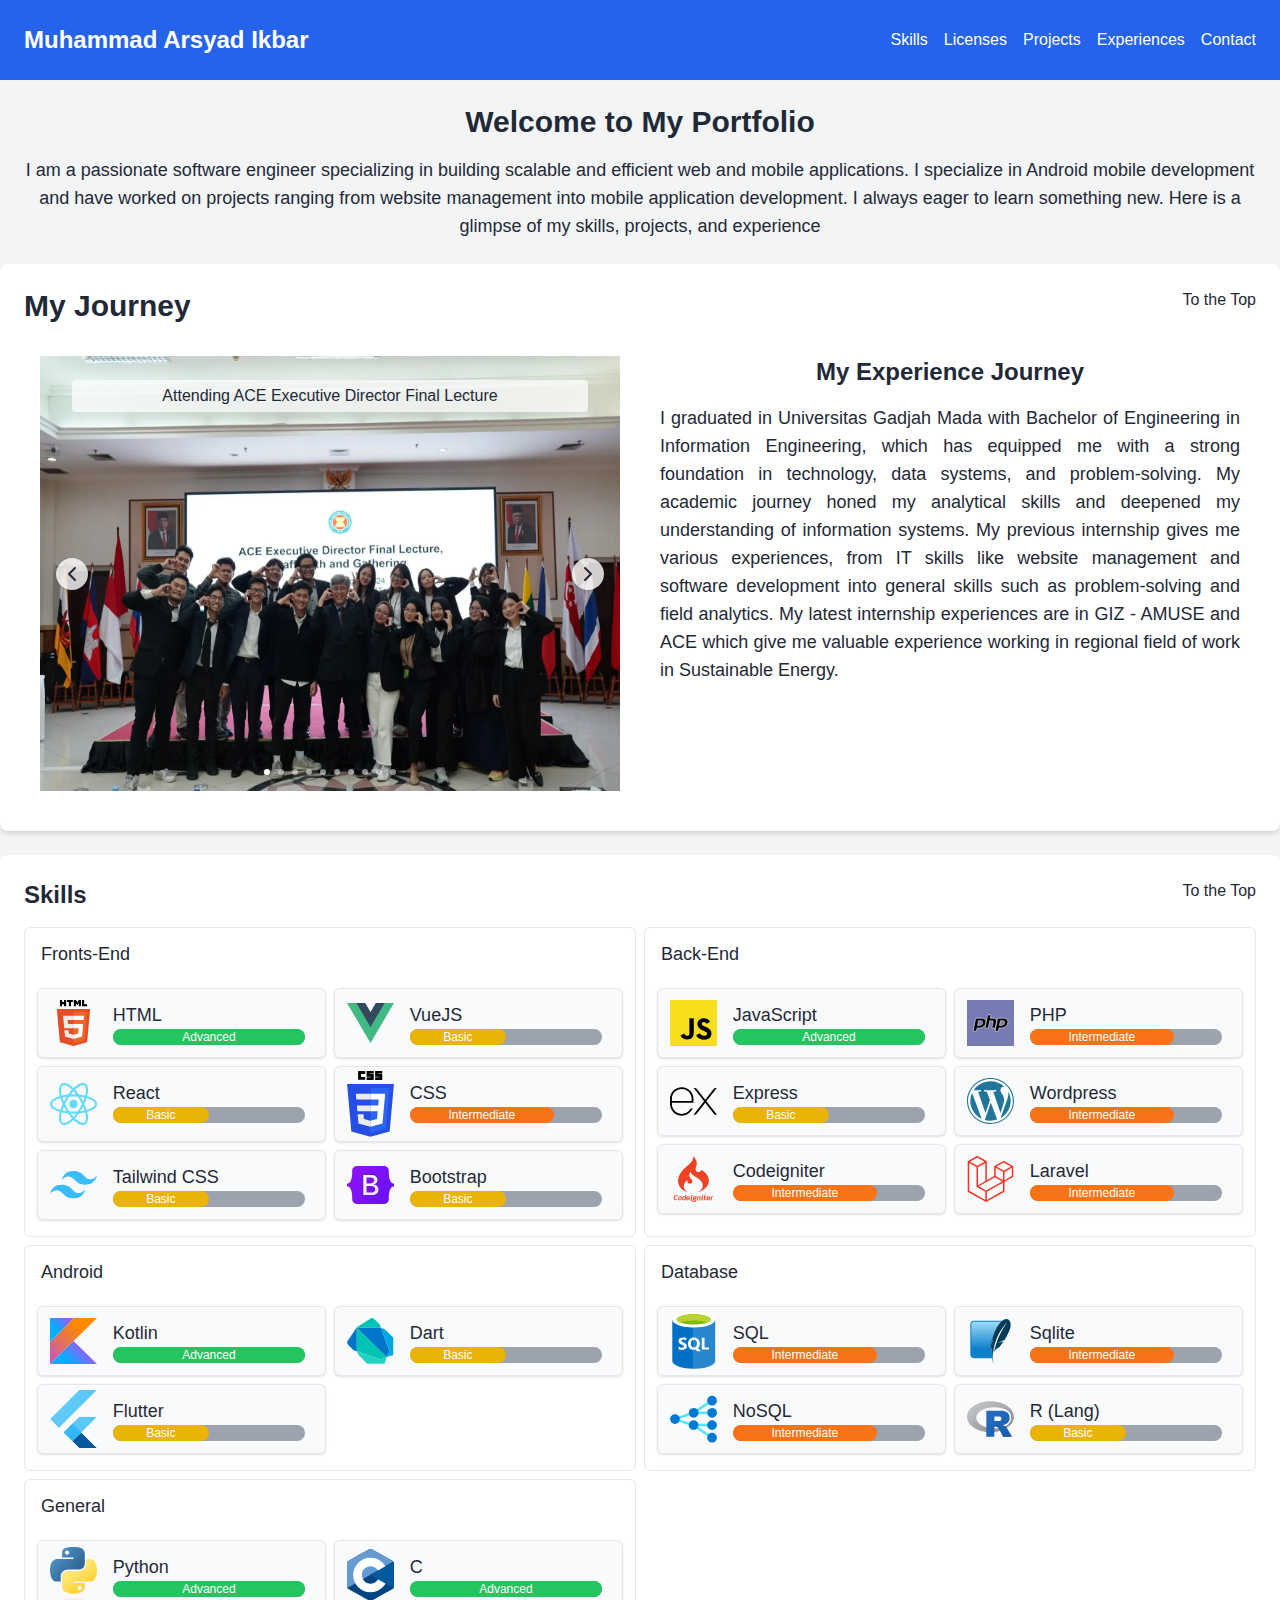
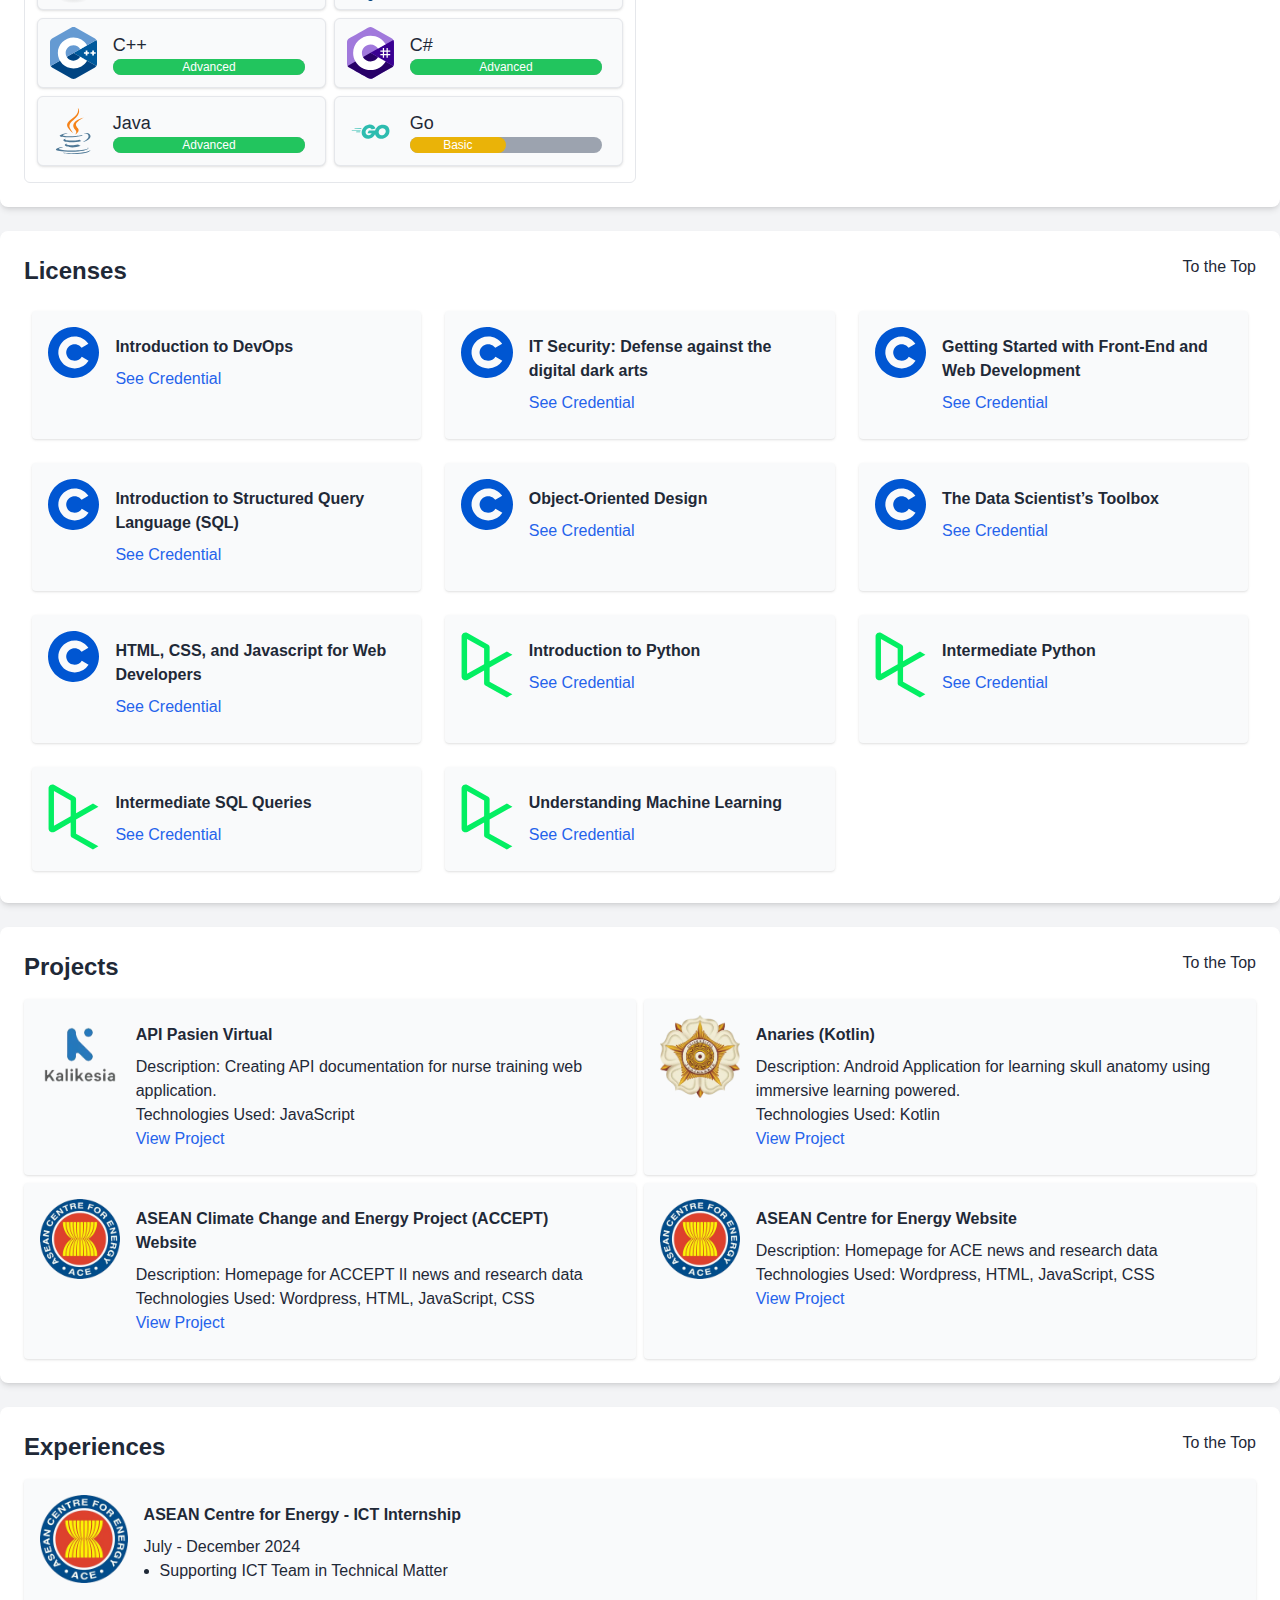
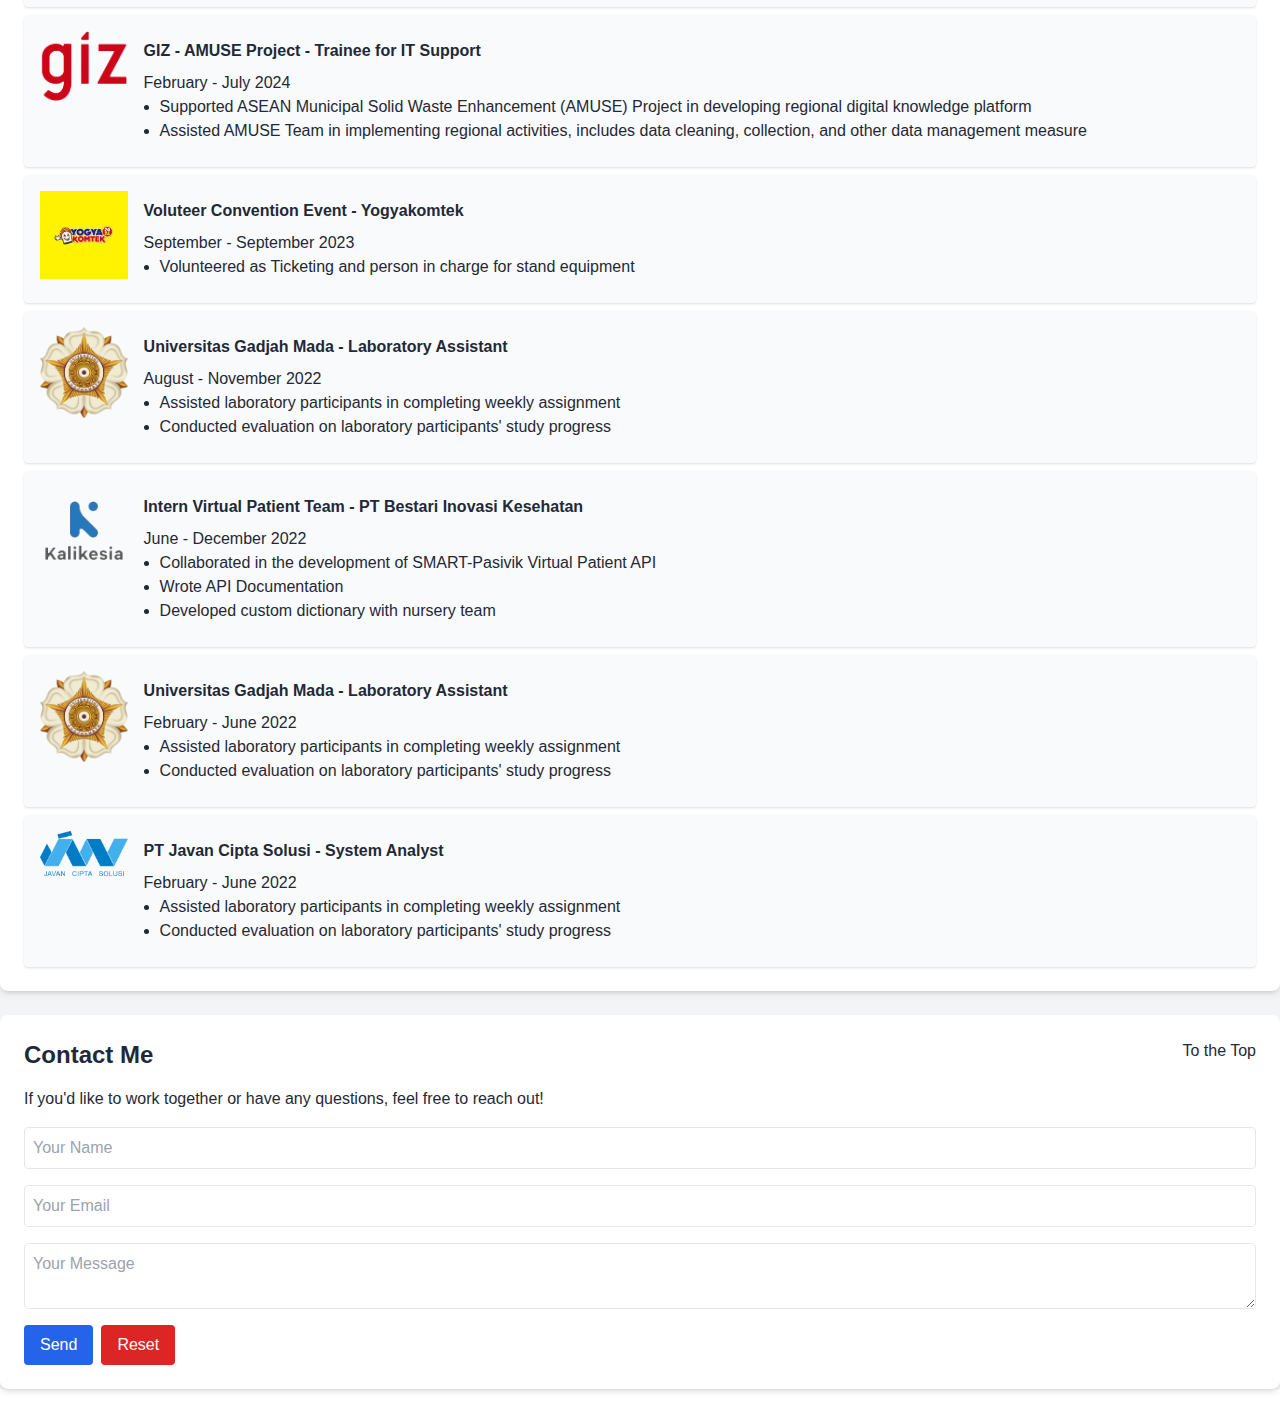
<file: index.html>
<!DOCTYPE html><html lang="en"><head><meta charSet="utf-8" data-next-head=""/><meta name="viewport" content="width=device-width" data-next-head=""/><link rel="preload" href="/_next/static/css/668e60b09aa4da7c.css" as="style"/><link rel="stylesheet" href="/_next/static/css/668e60b09aa4da7c.css" data-n-g=""/><noscript data-n-css=""></noscript><script defer="" noModule="" src="/_next/static/chunks/polyfills-42372ed130431b0a.js"></script><script src="/_next/static/chunks/webpack-b24c6ae2fe3d4876.js" defer=""></script><script src="/_next/static/chunks/framework-a4ddb9b21624b39b.js" defer=""></script><script src="/_next/static/chunks/main-701539f39e9cdeeb.js" defer=""></script><script src="/_next/static/chunks/pages/_app-b00a32c593f2c20a.js" defer=""></script><script src="/_next/static/chunks/838-049c6264332675fc.js" defer=""></script><script src="/_next/static/chunks/pages/index-719efd1aec534897.js" defer=""></script><script src="/_next/static/sEEB8o6HtcvoO0X0OKEpX/_buildManifest.js" defer=""></script><script src="/_next/static/sEEB8o6HtcvoO0X0OKEpX/_ssgManifest.js" defer=""></script></head><body class="antialiased"><link rel="preload" as="image" href="assets/working/ace_ganda.webp"/><link rel="preload" as="image" href="assets/working/giz_tunggal.webp"/><link rel="preload" as="image" href="assets/working/giz_ganda_01.webp"/><link rel="preload" as="image" href="assets/working/giz_ganda_03.webp"/><link rel="preload" as="image" href="assets/working/giz_ganda_04.webp"/><link rel="preload" as="image" href="assets/working/giz_ganda_05.webp"/><link rel="preload" as="image" href="assets/working/giz_ganda_06.webp"/><link rel="preload" as="image" href="assets/working/giz_ganda_07.webp"/><link rel="preload" as="image" href="assets/working/giz_ganda_08.webp"/><link rel="preload" as="image" href="assets/working/giz_ganda_09.webp"/><link rel="preload" as="image" href="/assets/work_logo/kalikesia.webp"/><link rel="preload" as="image" href="/assets/work_logo/ugm.webp"/><link rel="preload" as="image" href="/assets/work_logo/ace.webp"/><link rel="preload" as="image" href="/assets/work_logo/giz.webp"/><link rel="preload" as="image" href="/assets/work_logo/yogyakomtek.webp"/><link rel="preload" as="image" href="/assets/work_logo/javan.webp"/><div id="__next"><div class="bg-gray-100 text-gray-800"><header id="topHeader" class="bg-blue-600 text-white p-6"><div class="container mx-auto flex justify-between items-center"><h1 class="text-2xl font-bold">Muhammad Arsyad Ikbar</h1><nav><ul class="hidden lg:flex space-x-4"><li><a href="#skills" style="text-transform:capitalize" class="hover:underline">skills</a></li><li><a href="#licenses" style="text-transform:capitalize" class="hover:underline">licenses</a></li><li><a href="#projects" style="text-transform:capitalize" class="hover:underline">projects</a></li><li><a href="#experiences" style="text-transform:capitalize" class="hover:underline">experiences</a></li><li><a href="#contact" style="text-transform:capitalize" class="hover:underline">contact</a></li></ul></nav></div></header><section class="container mx-auto p-6 text-center"><h2 class="text-3xl font-bold mb-4">Welcome to My Portfolio</h2><p class="text-lg text-pretty">I am a passionate software engineer specializing in building scalable and efficient web and mobile applications. I specialize in Android mobile development and have worked on projects ranging from website management into mobile application development. I always eager to learn something new. Here is a glimpse of my skills, projects, and experience</p></section><section id="image-experience" class="container mx-auto p-6 bg-white shadow-md rounded-lg mb-6"><div class="flex justify-between"><h3 class="mb-4 text-3xl text-center font-bold">My Journey</h3><a href="# " class="hover:underline">To the Top</a></div><div class="flex md:flex-row flex-col justify-between items-start gap-2"><div class="md:w-1/2 p-4"><div class="overflow-hidden relative"><div class="flex transition-transform ease-in-out duration-700" style="transform:translateX(-0%)"><img src="assets/working/ace_ganda.webp" alt="ace_ganda"/><img src="assets/working/giz_tunggal.webp" alt="giz_tunggal"/><img src="assets/working/giz_ganda_01.webp" alt="giz_ganda_01"/><img src="assets/working/giz_ganda_03.webp" alt="giz_ganda_03"/><img src="assets/working/giz_ganda_04.webp" alt="giz_ganda_04"/><img src="assets/working/giz_ganda_05.webp" alt="giz_ganda_05"/><img src="assets/working/giz_ganda_06.webp" alt="giz_ganda_06"/><img src="assets/working/giz_ganda_07.webp" alt="giz_ganda_07"/><img src="assets/working/giz_ganda_08.webp" alt="giz_ganda_08"/><img src="assets/working/giz_ganda_09.webp" alt="giz_ganda_09"/></div><div class="hidden absolute inset-0 mt-2 sm:flex items-start justify-center py-4 px-8 "><p class="text-center text-base bg-white/70 rounded w-full p-1">Attending ACE Executive Director Final Lecture</p></div><div class="absolute inset-0 flex items-center justify-between p-4"><button class="p-1 rounded-full shadow bg-white/80 text-gray-800 hover:bg-white"><svg xmlns="http://www.w3.org/2000/svg" width="24" height="24" viewBox="0 0 24 24" fill="none" stroke="currentColor" stroke-width="2" stroke-linecap="round" stroke-linejoin="round"><polyline points="15 18 9 12 15 6"></polyline></svg></button><button class="p-1 rounded-full shadow bg-white/80 text-gray-800 hover:bg-white"><svg xmlns="http://www.w3.org/2000/svg" width="24" height="24" viewBox="0 0 24 24" fill="none" stroke="currentColor" stroke-width="2" stroke-linecap="round" stroke-linejoin="round"><polyline points="9 18 15 12 9 6"></polyline></svg></button></div><div class="absolute bottom-4 right-0 left-0"><div class="flex items-center justify-center gap-2"><div class="transition-all w-1.5 h-1.5 bg-white rounded-full  p-0.5"></div><div class="transition-all w-1.5 h-1.5 bg-white rounded-full  bg-opacity-50"></div><div class="transition-all w-1.5 h-1.5 bg-white rounded-full  bg-opacity-50"></div><div class="transition-all w-1.5 h-1.5 bg-white rounded-full  bg-opacity-50"></div><div class="transition-all w-1.5 h-1.5 bg-white rounded-full  bg-opacity-50"></div><div class="transition-all w-1.5 h-1.5 bg-white rounded-full  bg-opacity-50"></div><div class="transition-all w-1.5 h-1.5 bg-white rounded-full  bg-opacity-50"></div><div class="transition-all w-1.5 h-1.5 bg-white rounded-full  bg-opacity-50"></div><div class="transition-all w-1.5 h-1.5 bg-white rounded-full  bg-opacity-50"></div><div class="transition-all w-1.5 h-1.5 bg-white rounded-full  bg-opacity-50"></div></div></div></div></div><div class="md:w-1/2 p-4"><h3 class="text-2xl text-center font-bold mb-4">My Experience Journey</h3><p class="text-lg text-justify text-pretty">I graduated in Universitas Gadjah Mada with Bachelor of Engineering in Information Engineering, which has equipped me with a strong foundation in technology, data systems, and problem-solving. My academic journey honed my analytical skills and deepened my understanding of information systems. My previous internship gives me various experiences, from IT skills like website management and software development into general skills such as problem-solving and field analytics. My latest internship experiences are in GIZ - AMUSE and ACE which give me valuable experience working in regional field of work in Sustainable Energy.</p></div></div></section><section id="skills" class="container mx-auto p-6 bg-white shadow-md rounded-lg mb-6"><div class="flex justify-between"><h3 class="mb-4 text-2xl font-bold">Skills</h3><a href="# " class="hover:underline">To the Top</a></div><div class="grid grid-cols-1 md:grid-cols-2  gap-2"><div class="border border-gray-200 rounded-md py-3"><h4 class="text-lg mb-4 ml-4">Fronts-End</h4><div class="grid lg:grid-cols-2 grid-cols-1 px-2"><div class="border bg-gray-50 shadow m-1 rounded-md content flex p-1 "><div class="flex items-center justify-center h-18 ml-2"><img alt="HTML" loading="lazy" width="64" height="64" decoding="async" data-nimg="1" style="color:transparent" src="/assets/skill/html.svg"/></div><div class="mx-2 p-2 w-full"><h3 class="text-lg">HTML</h3><div class="w-full h-4 bg-gray-400 rounded-full"><div class="w-full bg-green-500 h-full text-center text-xs text-white rounded-full">Advanced</div></div></div></div><div class="border bg-gray-50 shadow m-1 rounded-md content flex p-1 "><div class="flex items-center justify-center h-18 ml-2"><img alt="VueJS" loading="lazy" width="64" height="64" decoding="async" data-nimg="1" style="color:transparent" src="/assets/skill/vue.svg"/></div><div class="mx-2 p-2 w-full"><h3 class="text-lg">VueJS</h3><div class="w-full h-4 bg-gray-400 rounded-full"><div class="w-1/2 bg-yellow-500 h-full text-center text-xs text-white rounded-full">Basic</div></div></div></div><div class="border bg-gray-50 shadow m-1 rounded-md content flex p-1 "><div class="flex items-center justify-center h-18 ml-2"><img alt="React" loading="lazy" width="64" height="64" decoding="async" data-nimg="1" style="color:transparent" src="/assets/skill/react.svg"/></div><div class="mx-2 p-2 w-full"><h3 class="text-lg">React</h3><div class="w-full h-4 bg-gray-400 rounded-full"><div class="w-1/2 bg-yellow-500 h-full text-center text-xs text-white rounded-full">Basic</div></div></div></div><div class="border bg-gray-50 shadow m-1 rounded-md content flex p-1 "><div class="flex items-center justify-center h-18 ml-2"><img alt="CSS" loading="lazy" width="64" height="64" decoding="async" data-nimg="1" style="color:transparent" src="/assets/skill/css-3.svg"/></div><div class="mx-2 p-2 w-full"><h3 class="text-lg">CSS</h3><div class="w-full h-4 bg-gray-400 rounded-full"><div class="w-3/4 bg-orange-500 h-full text-center text-xs text-white rounded-full">Intermediate</div></div></div></div><div class="border bg-gray-50 shadow m-1 rounded-md content flex p-1 "><div class="flex items-center justify-center h-18 ml-2"><img alt="Tailwind CSS" loading="lazy" width="64" height="64" decoding="async" data-nimg="1" style="color:transparent" src="/assets/skill/tailwindcss.svg"/></div><div class="mx-2 p-2 w-full"><h3 class="text-lg">Tailwind CSS</h3><div class="w-full h-4 bg-gray-400 rounded-full"><div class="w-1/2 bg-yellow-500 h-full text-center text-xs text-white rounded-full">Basic</div></div></div></div><div class="border bg-gray-50 shadow m-1 rounded-md content flex p-1 "><div class="flex items-center justify-center h-18 ml-2"><img alt="Bootstrap" loading="lazy" width="64" height="64" decoding="async" data-nimg="1" style="color:transparent" src="/assets/skill/bootstrap.svg"/></div><div class="mx-2 p-2 w-full"><h3 class="text-lg">Bootstrap</h3><div class="w-full h-4 bg-gray-400 rounded-full"><div class="w-1/2 bg-yellow-500 h-full text-center text-xs text-white rounded-full">Basic</div></div></div></div></div></div><div class="border border-gray-200 rounded-md py-3"><h4 class="text-lg mb-4 ml-4">Back-End</h4><div class="grid lg:grid-cols-2 grid-cols-1 px-2"><div class="border bg-gray-50 shadow m-1 rounded-md content flex p-1 "><div class="flex items-center justify-center h-18 ml-2"><img alt="JavaScript" loading="lazy" width="64" height="64" decoding="async" data-nimg="1" style="color:transparent" src="/assets/skill/javascript.svg"/></div><div class="mx-2 p-2 w-full"><h3 class="text-lg">JavaScript</h3><div class="w-full h-4 bg-gray-400 rounded-full"><div class="w-full bg-green-500 h-full text-center text-xs text-white rounded-full">Advanced</div></div></div></div><div class="border bg-gray-50 shadow m-1 rounded-md content flex p-1 "><div class="flex items-center justify-center h-18 ml-2"><img alt="PHP" loading="lazy" width="64" height="64" decoding="async" data-nimg="1" style="color:transparent" src="/assets/skill/php.svg"/></div><div class="mx-2 p-2 w-full"><h3 class="text-lg">PHP</h3><div class="w-full h-4 bg-gray-400 rounded-full"><div class="w-3/4 bg-orange-500 h-full text-center text-xs text-white rounded-full">Intermediate</div></div></div></div><div class="border bg-gray-50 shadow m-1 rounded-md content flex p-1 "><div class="flex items-center justify-center h-18 ml-2"><img alt="Express" loading="lazy" width="64" height="64" decoding="async" data-nimg="1" style="color:transparent" src="/assets/skill/express.svg"/></div><div class="mx-2 p-2 w-full"><h3 class="text-lg">Express</h3><div class="w-full h-4 bg-gray-400 rounded-full"><div class="w-1/2 bg-yellow-500 h-full text-center text-xs text-white rounded-full">Basic</div></div></div></div><div class="border bg-gray-50 shadow m-1 rounded-md content flex p-1 "><div class="flex items-center justify-center h-18 ml-2"><img alt="Wordpress" loading="lazy" width="64" height="64" decoding="async" data-nimg="1" style="color:transparent" src="/assets/skill/wordpress.svg"/></div><div class="mx-2 p-2 w-full"><h3 class="text-lg">Wordpress</h3><div class="w-full h-4 bg-gray-400 rounded-full"><div class="w-3/4 bg-orange-500 h-full text-center text-xs text-white rounded-full">Intermediate</div></div></div></div><div class="border bg-gray-50 shadow m-1 rounded-md content flex p-1 "><div class="flex items-center justify-center h-18 ml-2"><img alt="Codeigniter" loading="lazy" width="64" height="64" decoding="async" data-nimg="1" style="color:transparent" src="/assets/skill/codeigniter.svg"/></div><div class="mx-2 p-2 w-full"><h3 class="text-lg">Codeigniter</h3><div class="w-full h-4 bg-gray-400 rounded-full"><div class="w-3/4 bg-orange-500 h-full text-center text-xs text-white rounded-full">Intermediate</div></div></div></div><div class="border bg-gray-50 shadow m-1 rounded-md content flex p-1 "><div class="flex items-center justify-center h-18 ml-2"><img alt="Laravel" loading="lazy" width="64" height="64" decoding="async" data-nimg="1" style="color:transparent" src="/assets/skill/laravel.svg"/></div><div class="mx-2 p-2 w-full"><h3 class="text-lg">Laravel</h3><div class="w-full h-4 bg-gray-400 rounded-full"><div class="w-3/4 bg-orange-500 h-full text-center text-xs text-white rounded-full">Intermediate</div></div></div></div></div></div><div class="border border-gray-200 rounded-md py-3"><h4 class="text-lg mb-4 ml-4">Android</h4><div class="grid lg:grid-cols-2 grid-cols-1 px-2"><div class="border bg-gray-50 shadow m-1 rounded-md content flex p-1 "><div class="flex items-center justify-center h-18 ml-2"><img alt="Kotlin" loading="lazy" width="64" height="64" decoding="async" data-nimg="1" style="color:transparent" src="/assets/skill/kotlin.svg"/></div><div class="mx-2 p-2 w-full"><h3 class="text-lg">Kotlin</h3><div class="w-full h-4 bg-gray-400 rounded-full"><div class="w-full bg-green-500 h-full text-center text-xs text-white rounded-full">Advanced</div></div></div></div><div class="border bg-gray-50 shadow m-1 rounded-md content flex p-1 "><div class="flex items-center justify-center h-18 ml-2"><img alt="Dart" loading="lazy" width="64" height="64" decoding="async" data-nimg="1" style="color:transparent" src="/assets/skill/dart.svg"/></div><div class="mx-2 p-2 w-full"><h3 class="text-lg">Dart</h3><div class="w-full h-4 bg-gray-400 rounded-full"><div class="w-1/2 bg-yellow-500 h-full text-center text-xs text-white rounded-full">Basic</div></div></div></div><div class="border bg-gray-50 shadow m-1 rounded-md content flex p-1 "><div class="flex items-center justify-center h-18 ml-2"><img alt="Flutter" loading="lazy" width="64" height="64" decoding="async" data-nimg="1" style="color:transparent" src="/assets/skill/flutter.svg"/></div><div class="mx-2 p-2 w-full"><h3 class="text-lg">Flutter</h3><div class="w-full h-4 bg-gray-400 rounded-full"><div class="w-1/2 bg-yellow-500 h-full text-center text-xs text-white rounded-full">Basic</div></div></div></div></div></div><div class="border border-gray-200 rounded-md py-3"><h4 class="text-lg mb-4 ml-4">Database</h4><div class="grid lg:grid-cols-2 grid-cols-1 px-2"><div class="border bg-gray-50 shadow m-1 rounded-md content flex p-1 "><div class="flex items-center justify-center h-18 ml-2"><img alt="SQL" loading="lazy" width="64" height="64" decoding="async" data-nimg="1" style="color:transparent" src="/assets/skill/sql-db.svg"/></div><div class="mx-2 p-2 w-full"><h3 class="text-lg">SQL</h3><div class="w-full h-4 bg-gray-400 rounded-full"><div class="w-3/4 bg-orange-500 h-full text-center text-xs text-white rounded-full">Intermediate</div></div></div></div><div class="border bg-gray-50 shadow m-1 rounded-md content flex p-1 "><div class="flex items-center justify-center h-18 ml-2"><img alt="Sqlite" loading="lazy" width="64" height="64" decoding="async" data-nimg="1" style="color:transparent" src="/assets/skill/sqlite.svg"/></div><div class="mx-2 p-2 w-full"><h3 class="text-lg">Sqlite</h3><div class="w-full h-4 bg-gray-400 rounded-full"><div class="w-3/4 bg-orange-500 h-full text-center text-xs text-white rounded-full">Intermediate</div></div></div></div><div class="border bg-gray-50 shadow m-1 rounded-md content flex p-1 "><div class="flex items-center justify-center h-18 ml-2"><img alt="NoSQL" loading="lazy" width="64" height="64" decoding="async" data-nimg="1" style="color:transparent" src="/assets/skill/nosql.svg"/></div><div class="mx-2 p-2 w-full"><h3 class="text-lg">NoSQL</h3><div class="w-full h-4 bg-gray-400 rounded-full"><div class="w-3/4 bg-orange-500 h-full text-center text-xs text-white rounded-full">Intermediate</div></div></div></div><div class="border bg-gray-50 shadow m-1 rounded-md content flex p-1 "><div class="flex items-center justify-center h-18 ml-2"><img alt="R (Lang)" loading="lazy" width="64" height="64" decoding="async" data-nimg="1" style="color:transparent" src="/assets/skill/rlang.svg"/></div><div class="mx-2 p-2 w-full"><h3 class="text-lg">R (Lang)</h3><div class="w-full h-4 bg-gray-400 rounded-full"><div class="w-1/2 bg-yellow-500 h-full text-center text-xs text-white rounded-full">Basic</div></div></div></div></div></div><div class="border border-gray-200 rounded-md py-3"><h4 class="text-lg mb-4 ml-4">General</h4><div class="grid lg:grid-cols-2 grid-cols-1 px-2"><div class="border bg-gray-50 shadow m-1 rounded-md content flex p-1 "><div class="flex items-center justify-center h-18 ml-2"><img alt="Python" loading="lazy" width="64" height="64" decoding="async" data-nimg="1" style="color:transparent" src="/assets/skill/python.svg"/></div><div class="mx-2 p-2 w-full"><h3 class="text-lg">Python</h3><div class="w-full h-4 bg-gray-400 rounded-full"><div class="w-full bg-green-500 h-full text-center text-xs text-white rounded-full">Advanced</div></div></div></div><div class="border bg-gray-50 shadow m-1 rounded-md content flex p-1 "><div class="flex items-center justify-center h-18 ml-2"><img alt="C" loading="lazy" width="64" height="64" decoding="async" data-nimg="1" style="color:transparent" src="/assets/skill/c_lang.svg"/></div><div class="mx-2 p-2 w-full"><h3 class="text-lg">C</h3><div class="w-full h-4 bg-gray-400 rounded-full"><div class="w-full bg-green-500 h-full text-center text-xs text-white rounded-full">Advanced</div></div></div></div><div class="border bg-gray-50 shadow m-1 rounded-md content flex p-1 "><div class="flex items-center justify-center h-18 ml-2"><img alt="C++" loading="lazy" width="64" height="64" decoding="async" data-nimg="1" style="color:transparent" src="/assets/skill/cpp.svg"/></div><div class="mx-2 p-2 w-full"><h3 class="text-lg">C++</h3><div class="w-full h-4 bg-gray-400 rounded-full"><div class="w-full bg-green-500 h-full text-center text-xs text-white rounded-full">Advanced</div></div></div></div><div class="border bg-gray-50 shadow m-1 rounded-md content flex p-1 "><div class="flex items-center justify-center h-18 ml-2"><img alt="C#" loading="lazy" width="64" height="64" decoding="async" data-nimg="1" style="color:transparent" src="/assets/skill/csharp.svg"/></div><div class="mx-2 p-2 w-full"><h3 class="text-lg">C#</h3><div class="w-full h-4 bg-gray-400 rounded-full"><div class="w-full bg-green-500 h-full text-center text-xs text-white rounded-full">Advanced</div></div></div></div><div class="border bg-gray-50 shadow m-1 rounded-md content flex p-1 "><div class="flex items-center justify-center h-18 ml-2"><img alt="Java" loading="lazy" width="64" height="64" decoding="async" data-nimg="1" style="color:transparent" src="/assets/skill/java.svg"/></div><div class="mx-2 p-2 w-full"><h3 class="text-lg">Java</h3><div class="w-full h-4 bg-gray-400 rounded-full"><div class="w-full bg-green-500 h-full text-center text-xs text-white rounded-full">Advanced</div></div></div></div><div class="border bg-gray-50 shadow m-1 rounded-md content flex p-1 "><div class="flex items-center justify-center h-18 ml-2"><img alt="Go" loading="lazy" width="64" height="64" decoding="async" data-nimg="1" style="color:transparent" src="/assets/skill/golang.svg"/></div><div class="mx-2 p-2 w-full"><h3 class="text-lg">Go</h3><div class="w-full h-4 bg-gray-400 rounded-full"><div class="w-1/2 bg-yellow-500 h-full text-center text-xs text-white rounded-full">Basic</div></div></div></div></div></div></div></section><section id="licenses" class="container mx-auto p-6 bg-white shadow-md rounded-lg mb-6"><div class="flex justify-between"><h3 class="mb-4 text-2xl font-bold">Licenses</h3><a href="# " class="hover:underline">To the Top</a></div><div class="grid lg:grid-cols-3 md:grid-cols-2 grid-cols-1 gap-2"><div class="p-4 bg-gray-50 rounded shadow content flex m-2"><div class="flex items-start justify-center h-18"><img alt="coursera" loading="lazy" width="64" height="64" decoding="async" data-nimg="1" style="color:transparent" src="/assets/license/coursera.svg"/></div><div class="mx-2 p-2 w-full"><h4 class="font-bold mb-2">Introduction to DevOps</h4><a href="https://www.coursera.org/account/accomplishments/verify/AZL6S6L5VSPH" target="_blank" class="text-blue-600 hover:underline">See Credential</a></div></div><div class="p-4 bg-gray-50 rounded shadow content flex m-2"><div class="flex items-start justify-center h-18"><img alt="coursera" loading="lazy" width="64" height="64" decoding="async" data-nimg="1" style="color:transparent" src="/assets/license/coursera.svg"/></div><div class="mx-2 p-2 w-full"><h4 class="font-bold mb-2">IT Security: Defense against the digital dark arts</h4><a href="https://www.coursera.org/account/accomplishments/verify/DT7UM44FCTXU" target="_blank" class="text-blue-600 hover:underline">See Credential</a></div></div><div class="p-4 bg-gray-50 rounded shadow content flex m-2"><div class="flex items-start justify-center h-18"><img alt="coursera" loading="lazy" width="64" height="64" decoding="async" data-nimg="1" style="color:transparent" src="/assets/license/coursera.svg"/></div><div class="mx-2 p-2 w-full"><h4 class="font-bold mb-2">Getting Started with Front-End and Web Development</h4><a href="https://www.coursera.org/account/accomplishments/verify/6CHLMJKX8QG2" target="_blank" class="text-blue-600 hover:underline">See Credential</a></div></div><div class="p-4 bg-gray-50 rounded shadow content flex m-2"><div class="flex items-start justify-center h-18"><img alt="coursera" loading="lazy" width="64" height="64" decoding="async" data-nimg="1" style="color:transparent" src="/assets/license/coursera.svg"/></div><div class="mx-2 p-2 w-full"><h4 class="font-bold mb-2">Introduction to Structured Query Language (SQL)</h4><a href="https://www.coursera.org/account/accomplishments/verify/9U9KDW2E9M3M" target="_blank" class="text-blue-600 hover:underline">See Credential</a></div></div><div class="p-4 bg-gray-50 rounded shadow content flex m-2"><div class="flex items-start justify-center h-18"><img alt="coursera" loading="lazy" width="64" height="64" decoding="async" data-nimg="1" style="color:transparent" src="/assets/license/coursera.svg"/></div><div class="mx-2 p-2 w-full"><h4 class="font-bold mb-2">Object-Oriented Design</h4><a href="https://www.coursera.org/account/accomplishments/verify/UMNWVWA5U752" target="_blank" class="text-blue-600 hover:underline">See Credential</a></div></div><div class="p-4 bg-gray-50 rounded shadow content flex m-2"><div class="flex items-start justify-center h-18"><img alt="coursera" loading="lazy" width="64" height="64" decoding="async" data-nimg="1" style="color:transparent" src="/assets/license/coursera.svg"/></div><div class="mx-2 p-2 w-full"><h4 class="font-bold mb-2">The Data Scientist’s Toolbox</h4><a href="https://www.coursera.org/account/accomplishments/verify/9577DYS5BY27" target="_blank" class="text-blue-600 hover:underline">See Credential</a></div></div><div class="p-4 bg-gray-50 rounded shadow content flex m-2"><div class="flex items-start justify-center h-18"><img alt="coursera" loading="lazy" width="64" height="64" decoding="async" data-nimg="1" style="color:transparent" src="/assets/license/coursera.svg"/></div><div class="mx-2 p-2 w-full"><h4 class="font-bold mb-2">HTML, CSS, and Javascript for Web Developers</h4><a href="https://www.coursera.org/account/accomplishments/verify/LXPFJHT46NY7" target="_blank" class="text-blue-600 hover:underline">See Credential</a></div></div><div class="p-4 bg-gray-50 rounded shadow content flex m-2"><div class="flex items-start justify-center h-18"><img alt="datacamp" loading="lazy" width="64" height="64" decoding="async" data-nimg="1" style="color:transparent" src="/assets/license/datacamp.svg"/></div><div class="mx-2 p-2 w-full"><h4 class="font-bold mb-2">Introduction to Python</h4><a href="https://www.datacamp.com/completed/statement-of-accomplishment/course/2f50ffabc0bb7c40fc074d6d046b74011450fdf1" target="_blank" class="text-blue-600 hover:underline">See Credential</a></div></div><div class="p-4 bg-gray-50 rounded shadow content flex m-2"><div class="flex items-start justify-center h-18"><img alt="datacamp" loading="lazy" width="64" height="64" decoding="async" data-nimg="1" style="color:transparent" src="/assets/license/datacamp.svg"/></div><div class="mx-2 p-2 w-full"><h4 class="font-bold mb-2">Intermediate Python</h4><a href="https://www.datacamp.com/completed/statement-of-accomplishment/course/9159c59a1bab3d32de31cd7e23820564bbb31e73" target="_blank" class="text-blue-600 hover:underline">See Credential</a></div></div><div class="p-4 bg-gray-50 rounded shadow content flex m-2"><div class="flex items-start justify-center h-18"><img alt="datacamp" loading="lazy" width="64" height="64" decoding="async" data-nimg="1" style="color:transparent" src="/assets/license/datacamp.svg"/></div><div class="mx-2 p-2 w-full"><h4 class="font-bold mb-2">Intermediate SQL Queries</h4><a href="https://www.datacamp.com/completed/statement-of-accomplishment/course/ae88fd6703f0764a0e2d61efe9b236a8cfc85b3f" target="_blank" class="text-blue-600 hover:underline">See Credential</a></div></div><div class="p-4 bg-gray-50 rounded shadow content flex m-2"><div class="flex items-start justify-center h-18"><img alt="datacamp" loading="lazy" width="64" height="64" decoding="async" data-nimg="1" style="color:transparent" src="/assets/license/datacamp.svg"/></div><div class="mx-2 p-2 w-full"><h4 class="font-bold mb-2">Understanding Machine Learning</h4><a href="https://www.datacamp.com/completed/statement-of-accomplishment/course/6a6b854dfbd25c71dd0fac6d475f241a7108efa7" target="_blank" class="text-blue-600 hover:underline">See Credential</a></div></div></div></section><section id="projects" class="container mx-auto p-6 bg-white shadow-md rounded-lg mb-6"><div class="flex justify-between"><h3 class="mb-4 text-2xl font-bold">Projects</h3><a href="# " class="hover:underline">To the Top</a></div><div class="grid grid-cols-1 md:grid-cols-2 gap-2"><div class="p-4 bg-gray-50 rounded shadow content flex"><div class="flex items-start justify-center h-18"><img class="w-24" src="/assets/work_logo/kalikesia.webp" alt="kalikesia"/></div><div class="mx-2 p-2 w-full"><h4 class="font-bold mb-2">API Pasien Virtual</h4><p>Description: <!-- -->Creating API documentation for nurse training web application.</p><p>Technologies Used: <!-- -->JavaScript</p><a href="https://github.com/Kalikesia/Pasien-Virtual" target="_blank" class="text-blue-600 hover:underline">View Project</a></div></div><div class="p-4 bg-gray-50 rounded shadow content flex"><div class="flex items-start justify-center h-18"><img class="w-24" src="/assets/work_logo/ugm.webp" alt="ugm"/></div><div class="mx-2 p-2 w-full"><h4 class="font-bold mb-2">Anaries (Kotlin)</h4><p>Description: <!-- -->Android Application for learning skull anatomy using immersive learning powered.</p><p>Technologies Used: <!-- -->Kotlin</p><a href="https://github.com/damiosdam/anaries-kotlin" target="_blank" class="text-blue-600 hover:underline">View Project</a></div></div><div class="p-4 bg-gray-50 rounded shadow content flex"><div class="flex items-start justify-center h-18"><img class="w-24" src="/assets/work_logo/ace.webp" alt="ace"/></div><div class="mx-2 p-2 w-full"><h4 class="font-bold mb-2">ASEAN Climate Change and Energy Project (ACCEPT) Website</h4><p>Description: <!-- -->Homepage for ACCEPT II news and research data</p><p>Technologies Used: <!-- -->Wordpress, HTML, JavaScript, CSS</p><a href="https://aseanenergy.org/" target="_blank" class="text-blue-600 hover:underline">View Project</a></div></div><div class="p-4 bg-gray-50 rounded shadow content flex"><div class="flex items-start justify-center h-18"><img class="w-24" src="/assets/work_logo/ace.webp" alt="ace"/></div><div class="mx-2 p-2 w-full"><h4 class="font-bold mb-2">ASEAN Centre for Energy Website</h4><p>Description: <!-- -->Homepage for ACE news and research data</p><p>Technologies Used: <!-- -->Wordpress, HTML, JavaScript, CSS</p><a href="https://accept.aseanenergy.org/" target="_blank" class="text-blue-600 hover:underline">View Project</a></div></div></div></section><section id="experiences" class="container mx-auto p-6 bg-white shadow-md rounded-lg mb-6"><div class="flex justify-between"><h3 class="mb-4 text-2xl font-bold">Experiences</h3><a href="# " class="hover:underline">To the Top</a></div><div class="grid grid-cols-1 gap-2"><div class="p-4 bg-gray-50 rounded shadow content flex"><div class="flex items-start justify-center h-18"><img class="w-24" src="/assets/work_logo/ace.webp" alt="ace"/></div><div class="mx-2 p-2 w-full"><h4 class="font-bold mb-2">ASEAN Centre for Energy<!-- --> - <!-- -->ICT Internship</h4><p>July  - December 2024</p><ul><li class="ml-4 list-outside list-disc text-pretty">Supporting ICT Team in Technical Matter</li></ul></div></div><div class="p-4 bg-gray-50 rounded shadow content flex"><div class="flex items-start justify-center h-18"><img class="w-24" src="/assets/work_logo/giz.webp" alt="giz"/></div><div class="mx-2 p-2 w-full"><h4 class="font-bold mb-2">GIZ - AMUSE Project<!-- --> - <!-- -->Trainee for IT Support</h4><p>February  - July 2024</p><ul><li class="ml-4 list-outside list-disc text-pretty">Supported ASEAN Municipal Solid Waste Enhancement (AMUSE) Project in developing regional digital knowledge platform</li><li class="ml-4 list-outside list-disc text-pretty">Assisted AMUSE Team in implementing regional activities, includes data cleaning, collection, and other data management measure</li></ul></div></div><div class="p-4 bg-gray-50 rounded shadow content flex"><div class="flex items-start justify-center h-18"><img class="w-24" src="/assets/work_logo/yogyakomtek.webp" alt="yogyakomtek"/></div><div class="mx-2 p-2 w-full"><h4 class="font-bold mb-2">Voluteer Convention Event<!-- --> - <!-- -->Yogyakomtek</h4><p>September  - September 2023</p><ul><li class="ml-4 list-outside list-disc text-pretty">Volunteered as Ticketing and person in charge for stand equipment</li></ul></div></div><div class="p-4 bg-gray-50 rounded shadow content flex"><div class="flex items-start justify-center h-18"><img class="w-24" src="/assets/work_logo/ugm.webp" alt="ugm"/></div><div class="mx-2 p-2 w-full"><h4 class="font-bold mb-2">Universitas Gadjah Mada<!-- --> - <!-- -->Laboratory Assistant</h4><p>August  - November 2022</p><ul><li class="ml-4 list-outside list-disc text-pretty">Assisted laboratory participants in completing weekly assignment</li><li class="ml-4 list-outside list-disc text-pretty">Conducted evaluation on laboratory participants&#x27; study progress</li></ul></div></div><div class="p-4 bg-gray-50 rounded shadow content flex"><div class="flex items-start justify-center h-18"><img class="w-24" src="/assets/work_logo/kalikesia.webp" alt="kalikesia"/></div><div class="mx-2 p-2 w-full"><h4 class="font-bold mb-2">Intern Virtual Patient Team<!-- --> - <!-- -->PT Bestari Inovasi Kesehatan</h4><p>June  - December 2022</p><ul><li class="ml-4 list-outside list-disc text-pretty">Collaborated in the development of SMART-Pasivik Virtual Patient API</li><li class="ml-4 list-outside list-disc text-pretty">Wrote API Documentation</li><li class="ml-4 list-outside list-disc text-pretty">Developed custom dictionary with nursery team</li></ul></div></div><div class="p-4 bg-gray-50 rounded shadow content flex"><div class="flex items-start justify-center h-18"><img class="w-24" src="/assets/work_logo/ugm.webp" alt="ugm"/></div><div class="mx-2 p-2 w-full"><h4 class="font-bold mb-2">Universitas Gadjah Mada<!-- --> - <!-- -->Laboratory Assistant</h4><p>February  - June 2022</p><ul><li class="ml-4 list-outside list-disc text-pretty">Assisted laboratory participants in completing weekly assignment</li><li class="ml-4 list-outside list-disc text-pretty">Conducted evaluation on laboratory participants&#x27; study progress</li></ul></div></div><div class="p-4 bg-gray-50 rounded shadow content flex"><div class="flex items-start justify-center h-18"><img class="w-24" src="/assets/work_logo/javan.webp" alt="javan"/></div><div class="mx-2 p-2 w-full"><h4 class="font-bold mb-2">PT Javan Cipta Solusi<!-- --> - <!-- -->System Analyst</h4><p>February  - June 2022</p><ul><li class="ml-4 list-outside list-disc text-pretty">Assisted laboratory participants in completing weekly assignment</li><li class="ml-4 list-outside list-disc text-pretty">Conducted evaluation on laboratory participants&#x27; study progress</li></ul></div></div></div></section><section id="contact" class="container mx-auto p-6 bg-white shadow-md rounded-lg mb-6"><div class="flex justify-between"><h3 class="text-2xl font-bold mb-4">Contact Me</h3><a href="#" class="hover:underline">To the Top</a></div><p>If you&#x27;d like to work together or have any questions, feel free to reach out!</p><form class="mt-4" action="mailto:m.arsyad.ikbar.14@gmail.com" encType="text/plain" method="post"><input type="text" placeholder="Your Name" class="block w-full p-2 mb-4 border rounded"/><input type="email" placeholder="Your Email" class="block w-full p-2 mb-4 border rounded"/><textarea type="mail" placeholder="Your Message" class="block w-full p-2 mb-4 border rounded"></textarea><button type="submit" class="bg-blue-600 text-white px-4 py-2 mr-1 rounded hover:bg-blue-700">Send</button><button type="reset" class="bg-red-600 text-white px-4 py-2 ml-1 rounded hover:bg-blue-700">Reset</button></form></section></div></div><script id="__NEXT_DATA__" type="application/json">{"props":{"pageProps":{}},"page":"/","query":{},"buildId":"sEEB8o6HtcvoO0X0OKEpX","nextExport":true,"autoExport":true,"isFallback":false,"scriptLoader":[]}</script></body></html>
</file>
<file: _next/static/css/668e60b09aa4da7c.css>
/*
! tailwindcss v3.4.17 | MIT License | https://tailwindcss.com
*/:root{--background:"white";--foreground:"black"}body{color:var(--foreground);background:var(--background);font-family:Arial,Helvetica,sans-serif}html{scroll-behavior:smooth}*,:after,:before{--tw-border-spacing-x:0;--tw-border-spacing-y:0;--tw-translate-x:0;--tw-translate-y:0;--tw-rotate:0;--tw-skew-x:0;--tw-skew-y:0;--tw-scale-x:1;--tw-scale-y:1;--tw-pan-x: ;--tw-pan-y: ;--tw-pinch-zoom: ;--tw-scroll-snap-strictness:proximity;--tw-gradient-from-position: ;--tw-gradient-via-position: ;--tw-gradient-to-position: ;--tw-ordinal: ;--tw-slashed-zero: ;--tw-numeric-figure: ;--tw-numeric-spacing: ;--tw-numeric-fraction: ;--tw-ring-inset: ;--tw-ring-offset-width:0px;--tw-ring-offset-color:#fff;--tw-ring-color:rgba(59,130,246,.5);--tw-ring-offset-shadow:0 0 #0000;--tw-ring-shadow:0 0 #0000;--tw-shadow:0 0 #0000;--tw-shadow-colored:0 0 #0000;--tw-blur: ;--tw-brightness: ;--tw-contrast: ;--tw-grayscale: ;--tw-hue-rotate: ;--tw-invert: ;--tw-saturate: ;--tw-sepia: ;--tw-drop-shadow: ;--tw-backdrop-blur: ;--tw-backdrop-brightness: ;--tw-backdrop-contrast: ;--tw-backdrop-grayscale: ;--tw-backdrop-hue-rotate: ;--tw-backdrop-invert: ;--tw-backdrop-opacity: ;--tw-backdrop-saturate: ;--tw-backdrop-sepia: ;--tw-contain-size: ;--tw-contain-layout: ;--tw-contain-paint: ;--tw-contain-style: }::backdrop{--tw-border-spacing-x:0;--tw-border-spacing-y:0;--tw-translate-x:0;--tw-translate-y:0;--tw-rotate:0;--tw-skew-x:0;--tw-skew-y:0;--tw-scale-x:1;--tw-scale-y:1;--tw-pan-x: ;--tw-pan-y: ;--tw-pinch-zoom: ;--tw-scroll-snap-strictness:proximity;--tw-gradient-from-position: ;--tw-gradient-via-position: ;--tw-gradient-to-position: ;--tw-ordinal: ;--tw-slashed-zero: ;--tw-numeric-figure: ;--tw-numeric-spacing: ;--tw-numeric-fraction: ;--tw-ring-inset: ;--tw-ring-offset-width:0px;--tw-ring-offset-color:#fff;--tw-ring-color:rgba(59,130,246,.5);--tw-ring-offset-shadow:0 0 #0000;--tw-ring-shadow:0 0 #0000;--tw-shadow:0 0 #0000;--tw-shadow-colored:0 0 #0000;--tw-blur: ;--tw-brightness: ;--tw-contrast: ;--tw-grayscale: ;--tw-hue-rotate: ;--tw-invert: ;--tw-saturate: ;--tw-sepia: ;--tw-drop-shadow: ;--tw-backdrop-blur: ;--tw-backdrop-brightness: ;--tw-backdrop-contrast: ;--tw-backdrop-grayscale: ;--tw-backdrop-hue-rotate: ;--tw-backdrop-invert: ;--tw-backdrop-opacity: ;--tw-backdrop-saturate: ;--tw-backdrop-sepia: ;--tw-contain-size: ;--tw-contain-layout: ;--tw-contain-paint: ;--tw-contain-style: }/*
! tailwindcss v3.4.17 | MIT License | https://tailwindcss.com
*/*,:after,:before{box-sizing:border-box;border:0 solid #e5e7eb}:after,:before{--tw-content:""}:host,html{line-height:1.5;-webkit-text-size-adjust:100%;-moz-tab-size:4;tab-size:4;font-family:ui-sans-serif,system-ui,sans-serif,Apple Color Emoji,Segoe UI Emoji,Segoe UI Symbol,Noto Color Emoji;font-feature-settings:normal;font-variation-settings:normal;-webkit-tap-highlight-color:transparent}body{margin:0;line-height:inherit}hr{height:0;color:inherit;border-top-width:1px}abbr:where([title]){text-decoration:underline dotted}h1,h2,h3,h4,h5,h6{font-size:inherit;font-weight:inherit}a{color:inherit;text-decoration:inherit}b,strong{font-weight:bolder}code,kbd,pre,samp{font-family:ui-monospace,SFMono-Regular,Menlo,Monaco,Consolas,Liberation Mono,Courier New,monospace;font-feature-settings:normal;font-variation-settings:normal;font-size:1em}small{font-size:80%}sub,sup{font-size:75%;line-height:0;position:relative;vertical-align:baseline}sub{bottom:-.25em}sup{top:-.5em}table{text-indent:0;border-color:inherit;border-collapse:collapse}button,input,optgroup,select,textarea{font-family:inherit;font-feature-settings:inherit;font-variation-settings:inherit;font-size:100%;font-weight:inherit;line-height:inherit;letter-spacing:inherit;color:inherit;margin:0;padding:0}button,select{text-transform:none}button,input:where([type=button]),input:where([type=reset]),input:where([type=submit]){-webkit-appearance:button;background-color:transparent;background-image:none}:-moz-focusring{outline:auto}:-moz-ui-invalid{box-shadow:none}progress{vertical-align:baseline}::-webkit-inner-spin-button,::-webkit-outer-spin-button{height:auto}[type=search]{-webkit-appearance:textfield;outline-offset:-2px}::-webkit-search-decoration{-webkit-appearance:none}::-webkit-file-upload-button{-webkit-appearance:button;font:inherit}summary{display:list-item}blockquote,dd,dl,figure,h1,h2,h3,h4,h5,h6,hr,p,pre{margin:0}fieldset{margin:0}fieldset,legend{padding:0}menu,ol,ul{list-style:none;margin:0;padding:0}dialog{padding:0}textarea{resize:vertical}input::placeholder,textarea::placeholder{opacity:1;color:#9ca3af}[role=button],button{cursor:pointer}:disabled{cursor:default}audio,canvas,embed,iframe,img,object,svg,video{display:block;vertical-align:middle}img,video{max-width:100%;height:auto}[hidden]:where(:not([hidden=until-found])){display:none}.container{width:100%}@media (min-width:640px){.container{max-width:640px}}@media (min-width:768px){.container{max-width:768px}}@media (min-width:1024px){.container{max-width:1024px}}@media (min-width:1280px){.container{max-width:1280px}}@media (min-width:1536px){.container{max-width:1536px}}.absolute{position:absolute}.relative{position:relative}.inset-0{inset:0}.bottom-4{bottom:1rem}.left-0{left:0}.right-0{right:0}.m-1{margin:.25rem}.m-2{margin:.5rem}.mx-2{margin-left:.5rem;margin-right:.5rem}.mx-auto{margin-left:auto;margin-right:auto}.mb-2{margin-bottom:.5rem}.mb-4{margin-bottom:1rem}.mb-6{margin-bottom:1.5rem}.ml-1{margin-left:.25rem}.ml-2{margin-left:.5rem}.ml-4{margin-left:1rem}.mr-1{margin-right:.25rem}.mt-2{margin-top:.5rem}.mt-4{margin-top:1rem}.block{display:block}.flex{display:flex}.grid{display:grid}.hidden{display:none}.h-1\.5{height:.375rem}.h-4{height:1rem}.h-full{height:100%}.w-1\.5{width:.375rem}.w-1\/2{width:50%}.w-24{width:6rem}.w-3\/4{width:75%}.w-full{width:100%}.transform{transform:translate(var(--tw-translate-x),var(--tw-translate-y)) rotate(var(--tw-rotate)) skewX(var(--tw-skew-x)) skewY(var(--tw-skew-y)) scaleX(var(--tw-scale-x)) scaleY(var(--tw-scale-y))}.list-outside{list-style-position:outside}.list-disc{list-style-type:disc}.grid-cols-1{grid-template-columns:repeat(1,minmax(0,1fr))}.flex-col{flex-direction:column}.items-start{align-items:flex-start}.items-center{align-items:center}.justify-center{justify-content:center}.justify-between{justify-content:space-between}.gap-2{gap:.5rem}.space-x-4>:not([hidden])~:not([hidden]){--tw-space-x-reverse:0;margin-right:calc(1rem * var(--tw-space-x-reverse));margin-left:calc(1rem * calc(1 - var(--tw-space-x-reverse)))}.overflow-hidden{overflow:hidden}.text-pretty{text-wrap:pretty}.rounded{border-radius:.25rem}.rounded-full{border-radius:9999px}.rounded-lg{border-radius:.5rem}.rounded-md{border-radius:.375rem}.border{border-width:1px}.border-gray-200{--tw-border-opacity:1;border-color:rgb(229 231 235/var(--tw-border-opacity,1))}.bg-blue-600{--tw-bg-opacity:1;background-color:rgb(37 99 235/var(--tw-bg-opacity,1))}.bg-gray-100{--tw-bg-opacity:1;background-color:rgb(243 244 246/var(--tw-bg-opacity,1))}.bg-gray-400{--tw-bg-opacity:1;background-color:rgb(156 163 175/var(--tw-bg-opacity,1))}.bg-gray-50{--tw-bg-opacity:1;background-color:rgb(249 250 251/var(--tw-bg-opacity,1))}.bg-green-500{--tw-bg-opacity:1;background-color:rgb(34 197 94/var(--tw-bg-opacity,1))}.bg-orange-500{--tw-bg-opacity:1;background-color:rgb(249 115 22/var(--tw-bg-opacity,1))}.bg-red-600{--tw-bg-opacity:1;background-color:rgb(220 38 38/var(--tw-bg-opacity,1))}.bg-white{--tw-bg-opacity:1;background-color:rgb(255 255 255/var(--tw-bg-opacity,1))}.bg-white\/70{background-color:hsla(0,0%,100%,.7)}.bg-white\/80{background-color:hsla(0,0%,100%,.8)}.bg-yellow-500{--tw-bg-opacity:1;background-color:rgb(234 179 8/var(--tw-bg-opacity,1))}.bg-opacity-50{--tw-bg-opacity:0.5}.p-0\.5{padding:.125rem}.p-1{padding:.25rem}.p-2{padding:.5rem}.p-4{padding:1rem}.p-6{padding:1.5rem}.px-2{padding-left:.5rem;padding-right:.5rem}.px-4{padding-left:1rem;padding-right:1rem}.px-8{padding-left:2rem;padding-right:2rem}.py-2{padding-top:.5rem;padding-bottom:.5rem}.py-3{padding-top:.75rem;padding-bottom:.75rem}.py-4{padding-top:1rem;padding-bottom:1rem}.text-center{text-align:center}.text-justify{text-align:justify}.text-2xl{font-size:1.5rem;line-height:2rem}.text-3xl{font-size:1.875rem;line-height:2.25rem}.text-base{font-size:1rem;line-height:1.5rem}.text-lg{font-size:1.125rem;line-height:1.75rem}.text-xs{font-size:.75rem;line-height:1rem}.font-bold{font-weight:700}.capitalize{text-transform:capitalize}.text-blue-600{--tw-text-opacity:1;color:rgb(37 99 235/var(--tw-text-opacity,1))}.text-gray-800{--tw-text-opacity:1;color:rgb(31 41 55/var(--tw-text-opacity,1))}.text-white{--tw-text-opacity:1;color:rgb(255 255 255/var(--tw-text-opacity,1))}.antialiased{-webkit-font-smoothing:antialiased;-moz-osx-font-smoothing:grayscale}.shadow{--tw-shadow:0 1px 3px 0 rgba(0,0,0,.1),0 1px 2px -1px rgba(0,0,0,.1);--tw-shadow-colored:0 1px 3px 0 var(--tw-shadow-color),0 1px 2px -1px var(--tw-shadow-color)}.shadow,.shadow-md{box-shadow:var(--tw-ring-offset-shadow,0 0 #0000),var(--tw-ring-shadow,0 0 #0000),var(--tw-shadow)}.shadow-md{--tw-shadow:0 4px 6px -1px rgba(0,0,0,.1),0 2px 4px -2px rgba(0,0,0,.1);--tw-shadow-colored:0 4px 6px -1px var(--tw-shadow-color),0 2px 4px -2px var(--tw-shadow-color)}.transition-all{transition-property:all;transition-timing-function:cubic-bezier(.4,0,.2,1);transition-duration:.15s}.transition-transform{transition-property:transform;transition-timing-function:cubic-bezier(.4,0,.2,1);transition-duration:.15s}.duration-700{transition-duration:.7s}.ease-in-out{transition-timing-function:cubic-bezier(.4,0,.2,1)}.hover\:bg-blue-700:hover{--tw-bg-opacity:1;background-color:rgb(29 78 216/var(--tw-bg-opacity,1))}.hover\:bg-white:hover{--tw-bg-opacity:1;background-color:rgb(255 255 255/var(--tw-bg-opacity,1))}.hover\:underline:hover{text-decoration-line:underline}@media (min-width:640px){.sm\:flex{display:flex}}@media (min-width:768px){.md\:w-1\/2{width:50%}.md\:grid-cols-2{grid-template-columns:repeat(2,minmax(0,1fr))}.md\:flex-row{flex-direction:row}}@media (min-width:1024px){.lg\:flex{display:flex}.lg\:grid-cols-2{grid-template-columns:repeat(2,minmax(0,1fr))}.lg\:grid-cols-3{grid-template-columns:repeat(3,minmax(0,1fr))}}
</file>
